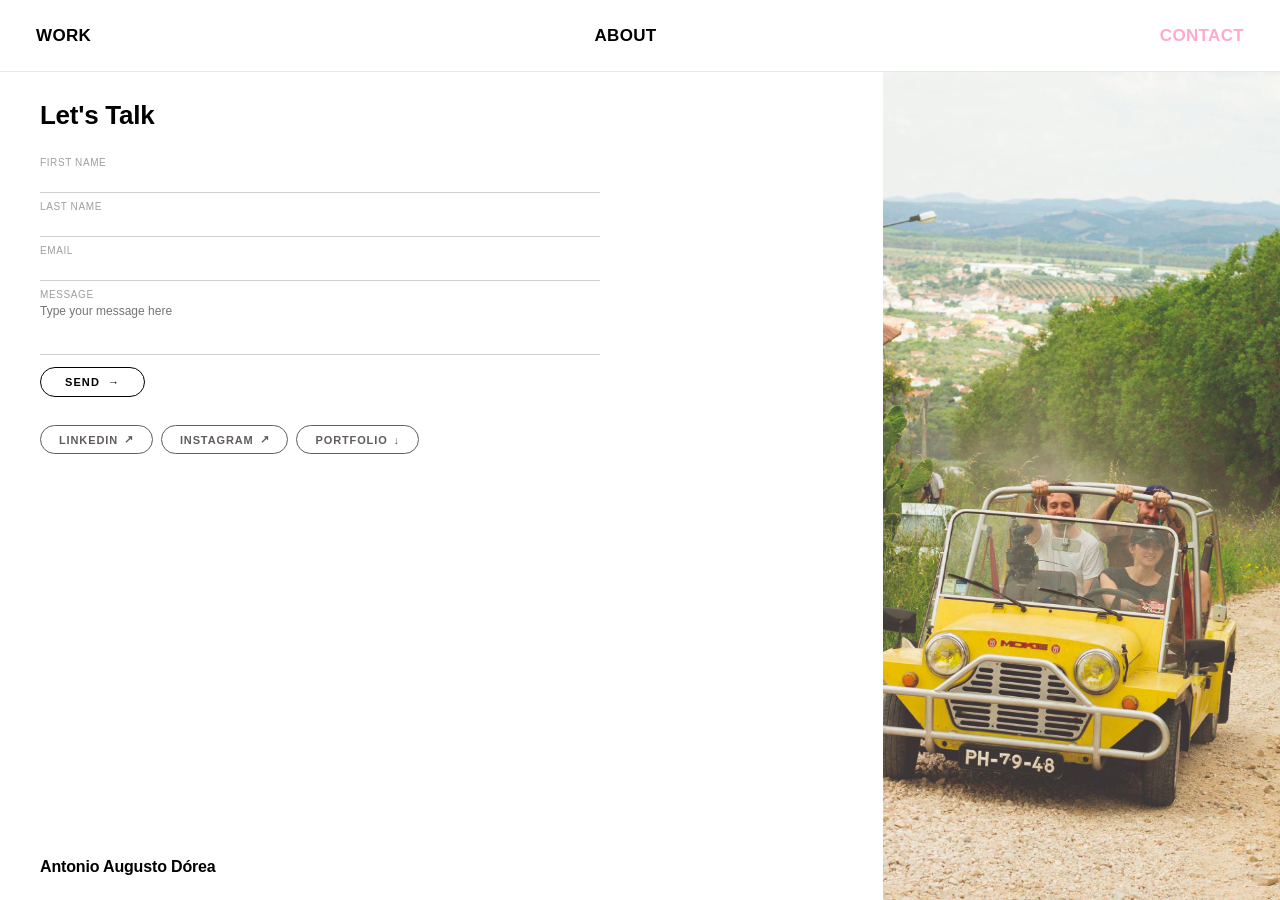
<file: contact.html>
<!DOCTYPE html>
<html lang="en">
<head>
  <meta charset="UTF-8">
  <meta name="viewport" content="width=device-width, initial-scale=1.0">
  <title>Contact - Antonio Augusto Dorea</title>
  <link rel="stylesheet" href="style/global.css">
  <style>
    *{box-sizing:border-box;margin:0;padding:0;}
    html,body{height:100%;background:#fff;}
    body{font-family:'Helvetica Neue',Helvetica,Arial,sans-serif;color:#000;display:flex;flex-direction:column;}

    /* NAV — no fixed, no white bar, condensed */
    .nav{
      position:relative;background:transparent;
      display:flex;justify-content:space-between;align-items:center;
      padding:16px 36px;border-bottom:.5px solid #e8e8e8;
      flex-shrink:0;z-index:10;
    }
    .nav-link{
      font-size:17px;font-weight:700;font-stretch:condensed;
      letter-spacing:.02em;text-transform:uppercase;
      color:#000;text-decoration:none;transition:color .2s;
      font-family:'Helvetica Neue Condensed','Arial Narrow','Helvetica Neue',Helvetica,Arial,sans-serif;
    }
    .nav-link.active,.nav-link:hover{color:#ffaacc;}
    .nav-btn{
      font-size:17px;font-weight:700;font-stretch:condensed;
      letter-spacing:.02em;text-transform:uppercase;
      color:#000;background:none;border:none;cursor:pointer;
      font-family:'Helvetica Neue Condensed','Arial Narrow','Helvetica Neue',Helvetica,Arial,sans-serif;
      transition:color .2s;
    }
    .nav-btn:hover{color:#ffaacc;}

    /* SIDEBAR */
    .sidebar{position:fixed;top:0;left:0;width:34%;height:0;background:#ffaacc;z-index:100;overflow:hidden;transition:height .42s cubic-bezier(.4,0,.2,1);}
    .sidebar.is-open{height:100%;}
    .sidebar-inner{width:100%;height:100vh;display:flex;flex-direction:column;}
    .sidebar-header{flex-shrink:0;padding:16px 36px;height:57px;display:flex;align-items:center;border-bottom:.5px solid rgba(0,0,0,.08);}
    .sidebar-cats{flex:1;display:flex;flex-direction:column;}
    .sidebar-cat{flex:1;display:flex;align-items:center;justify-content:center;font-size:14px;font-weight:700;background:none;border:none;border-bottom:.5px solid rgba(0,0,0,.1);cursor:pointer;color:#000;transition:background .15s,color .15s;font-family:'Helvetica Neue',Helvetica,Arial,sans-serif;}
    .sidebar-cat:last-child{border-bottom:none;}
    .sidebar-cat:hover{background:#000;color:#fff;}
    .sidebar-footer{flex-shrink:0;border-top:.5px solid rgba(0,0,0,.15);padding:14px 36px;display:flex;align-items:center;justify-content:center;}
    .sidebar-all{font-size:14px;font-weight:700;letter-spacing:.1em;text-transform:uppercase;background:none;border:none;cursor:pointer;color:#000;font-family:'Helvetica Neue',Helvetica,Arial,sans-serif;}
    .sidebar-all:hover{color:#fff;}

    /* LAYOUT — fill viewport */
    .contact-wrap{
      flex:1;
      display:grid;
      grid-template-columns:1fr 0.45fr;
      min-height:0;
    }
    .contact-left{
      padding:28px 40px 24px;
      display:flex;flex-direction:column;
      gap:0;
      min-height:0;
    }
    .contact-right{
      background:#d9d9d9;
      overflow:hidden;
    }
    .contact-right img{width:100%;height:100%;object-fit:cover;display:block;}

    /* TITLE */
    .contact-title{
      font-size:26px;font-weight:700;letter-spacing:-.01em;
      margin-bottom:18px;color:#000;
    }

    /* FORM */
    .contact-form{display:flex;flex-direction:column;gap:0;margin-bottom:14px;max-width:560px;}
    .field{display:flex;flex-direction:column;border-bottom:.5px solid #d0d0d0;padding:8px 0;}
    .field-label{font-size:10px;color:#a09e9e;letter-spacing:.06em;text-transform:uppercase;margin-bottom:2px;}
    .field-input{background:none;border:none;font-family:'Helvetica Neue',Helvetica,Arial,sans-serif;font-size:12px;color:#000;outline:none;width:100%;}
    .field-textarea{background:none;border:none;font-family:'Helvetica Neue',Helvetica,Arial,sans-serif;font-size:12px;color:#000;outline:none;width:100%;resize:none;height:44px;line-height:1.5;}

    /* SEND BUTTON */
    .btn-send{
      align-self:flex-start;margin-top:12px;
      padding:8px 24px;
      border:1.5px solid #000;border-radius:999px;
      font-size:11px;font-weight:700;letter-spacing:.1em;
      color:#000;background:none;cursor:pointer;
      transition:background .2s,color .2s;
      font-family:'Helvetica Neue',Helvetica,Arial,sans-serif;
      text-transform:uppercase;
      display:flex;align-items:center;gap:8px;
    }
    .btn-send:hover{background:#000;color:#fff;}

    /* SOCIAL LINKS */
    .social-links{display:flex;gap:8px;margin-top:14px;flex-wrap:wrap;}
    .btn-pill{
      padding:7px 18px;
      border:1px solid #615c5c;border-radius:999px;
      font-size:11px;font-weight:700;letter-spacing:.08em;
      color:#615c5c;background:none;cursor:pointer;
      transition:background .2s,color .2s;
      font-family:'Helvetica Neue',Helvetica,Arial,sans-serif;
      text-transform:uppercase;
      display:flex;align-items:center;gap:6px;
      text-decoration:none;
    }
    .btn-pill:hover{background:#615c5c;color:#fff;}

    /* FOOTER NAME */
    .footer-name{
      margin-top:auto;padding-top:14px;
      font-size:16px;font-weight:700;letter-spacing:-.01em;color:#000;
    }

    @media (max-width: 768px) {
      .nav { padding: 14px 20px; }
      .contact-wrap { grid-template-columns: 1fr; }
      .contact-right { display: none; }
      .contact-left { padding: 24px 20px 32px; }
      .contact-title { font-size: 22px; margin-bottom: 14px; }
      .social-links { gap: 6px; }
      .btn-pill { font-size: 10px; padding: 6px 14px; }
      .btn-send { font-size: 10px; padding: 7px 20px; }
      .footer-name { font-size: 14px; }
    }
  </style>
</head>
<body>

  <nav class="nav">
    <button class="nav-btn" id="navWork">WORK</button>
    <span style="flex:1;text-align:center;"><a href="about.html" class="nav-link">ABOUT</a></span>
    <a href="contact.html" class="nav-link active">CONTACT</a>
  </nav>

  <aside class="sidebar" id="sidebar">
    <div class="sidebar-inner">
      <div class="sidebar-header"></div>
      <div class="sidebar-cats">
        <button class="sidebar-cat" data-cat="graphic-design">Graphic Design</button>
        <button class="sidebar-cat" data-cat="creative-direction">Creative Direction</button>
        <button class="sidebar-cat" data-cat="corporate">Corporate</button>
      </div>
      <div class="sidebar-footer">
        <button class="sidebar-all" data-cat="all">ALL</button>
      </div>
    </div>
  </aside>

  <div class="contact-wrap">
    <div class="contact-left">
      <h1 class="contact-title">Let's Talk</h1>

      <form class="contact-form" id="contactForm" novalidate>
        <div class="field">
          <label class="field-label">First Name</label>
          <input class="field-input" type="text" autocomplete="given-name">
        </div>
        <div class="field">
          <label class="field-label">Last Name</label>
          <input class="field-input" type="text" autocomplete="family-name">
        </div>
        <div class="field">
          <label class="field-label">Email</label>
          <input class="field-input" type="email" autocomplete="email">
        </div>
        <div class="field">
          <label class="field-label">Message</label>
          <textarea class="field-textarea" placeholder="Type your message here"></textarea>
        </div>
        <button class="btn-send" type="submit" id="btnSend">Send <span>&#8594;</span></button>
      </form>

      <div class="social-links">
        <a class="btn-pill" href="https://www.linkedin.com/in/gugadorea" target="_blank" rel="noopener">LinkedIn <span>&#8599;</span></a>
        <a class="btn-pill" href="https://www.instagram.com/gugadorea" target="_blank" rel="noopener">Instagram <span>&#8599;</span></a>
        <a class="btn-pill" href="mailto:gugadorea@gmail.com">Portfolio <span>&#8595;</span></a>
      </div>

      <p class="footer-name">Antonio Augusto D&oacute;rea</p>
    </div>

    <div class="contact-right">
      <img src="assets/images/ABRANTES_carroPrancheta 1.jpg" alt="">
    </div>
  </div>

  <script>
    document.getElementById('contactForm').addEventListener('submit', function(e){
      e.preventDefault();
      var btn = document.getElementById('btnSend');
      btn.textContent = 'Sent ✓';
      btn.style.background = '#000';
      btn.style.color = '#fff';
      btn.disabled = true;
    });

    var navWork = document.getElementById('navWork');
    var sidebar = document.getElementById('sidebar');
    var ow=false, os=false;
    function openSB(){ sidebar.classList.add('is-open'); }
    function closeSB(){ sidebar.classList.remove('is-open'); }
    navWork.addEventListener('mouseenter',function(){ ow=true; openSB(); });
    navWork.addEventListener('mouseleave',function(){ ow=false; setTimeout(function(){ if(!os) closeSB(); },80); });
    sidebar.addEventListener('mouseenter',function(){ os=true; });
    sidebar.addEventListener('mouseleave',function(){ os=false; if(!ow) closeSB(); });
    document.querySelectorAll('[data-cat]').forEach(function(btn){
      btn.addEventListener('click',function(){
        window.location.href = 'work.html?cat=' + btn.dataset.cat;
      });
    });
    navWork.addEventListener('click',function(){ window.location.href='work.html'; });
  </script>
</body>
</html>
</file>
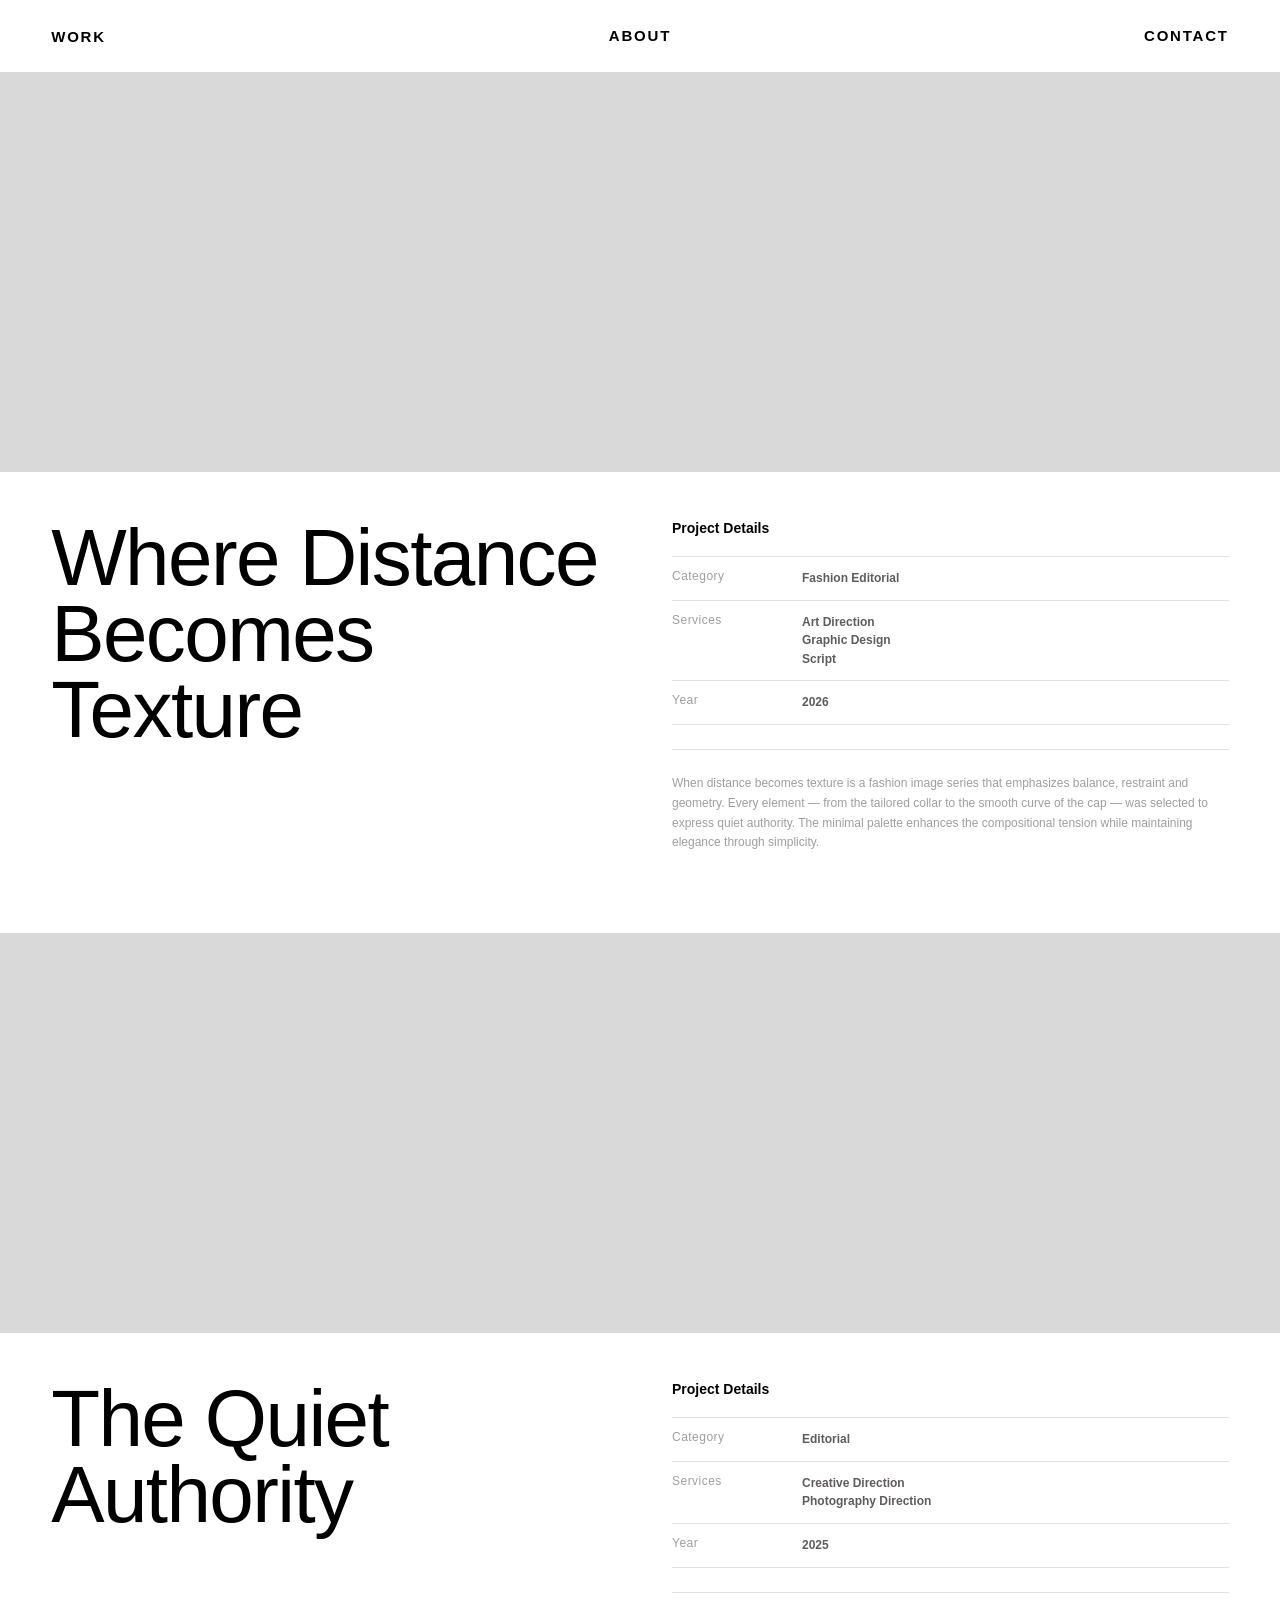
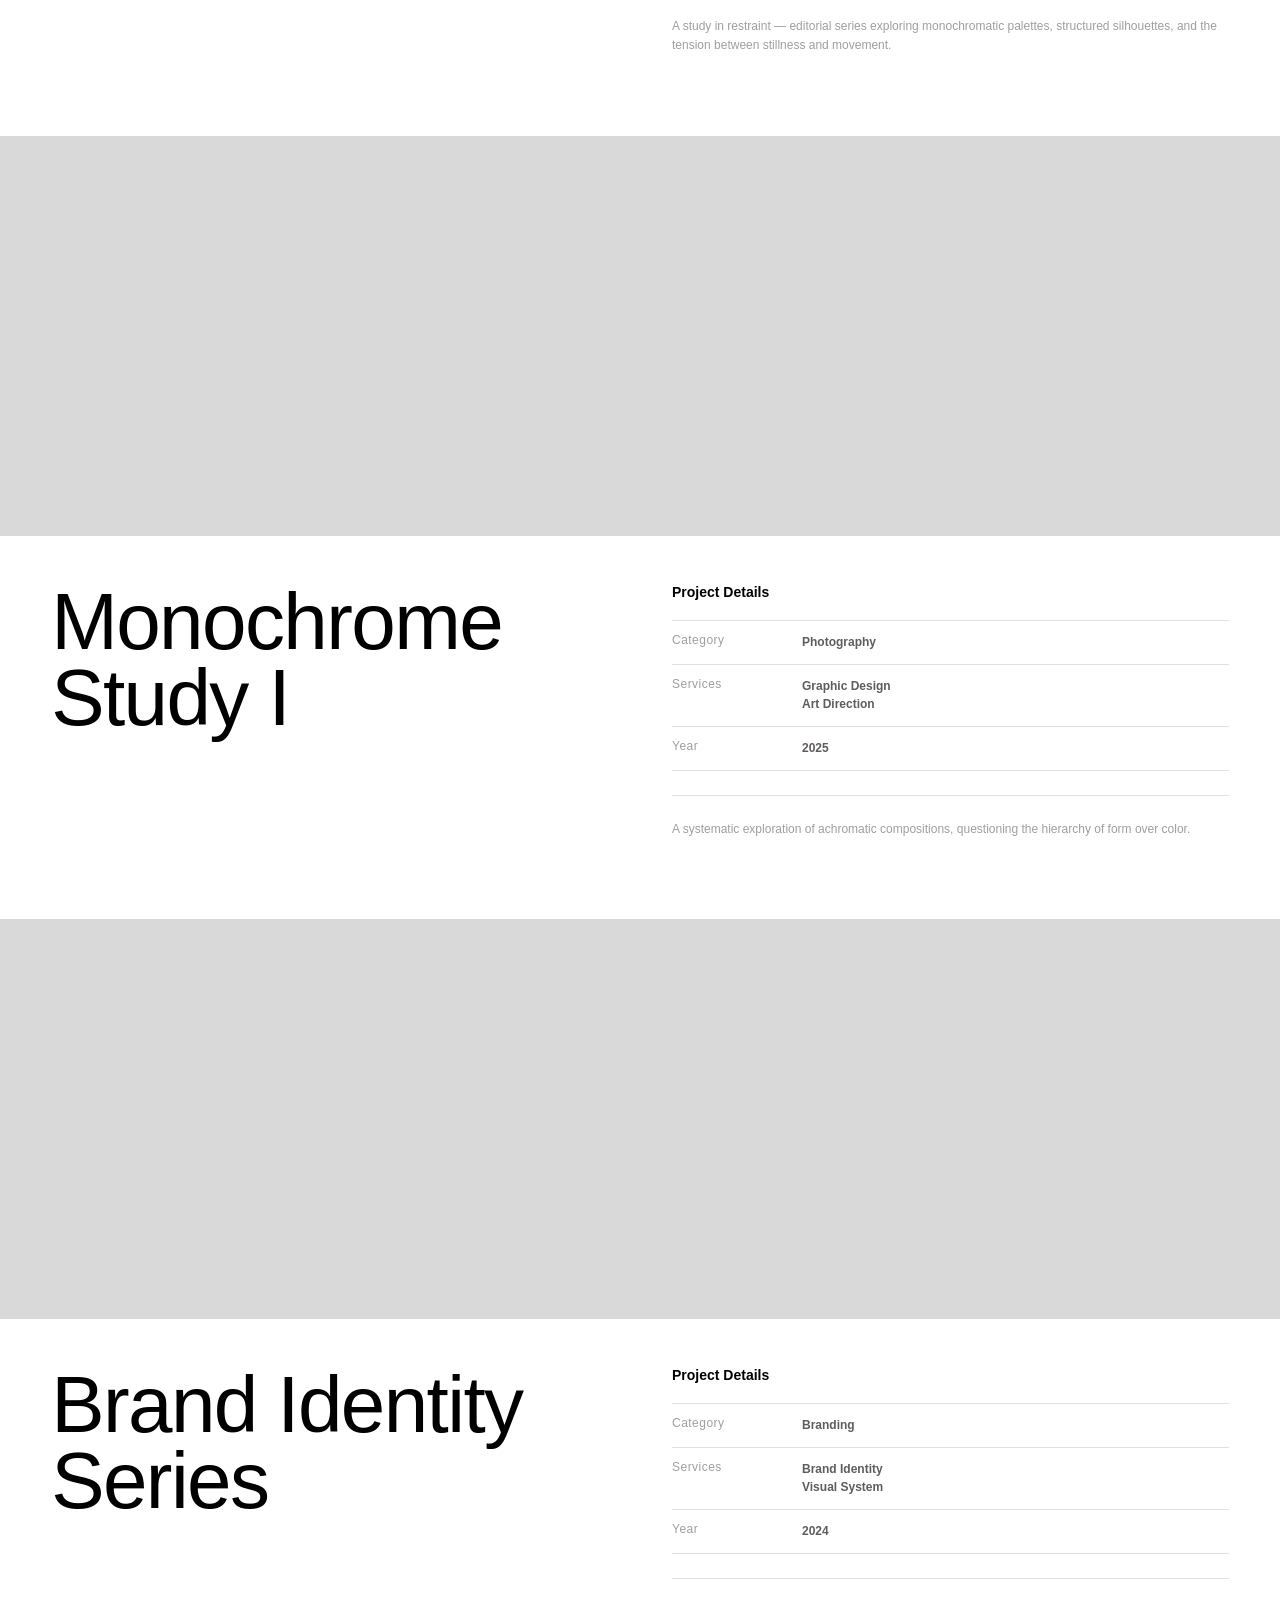
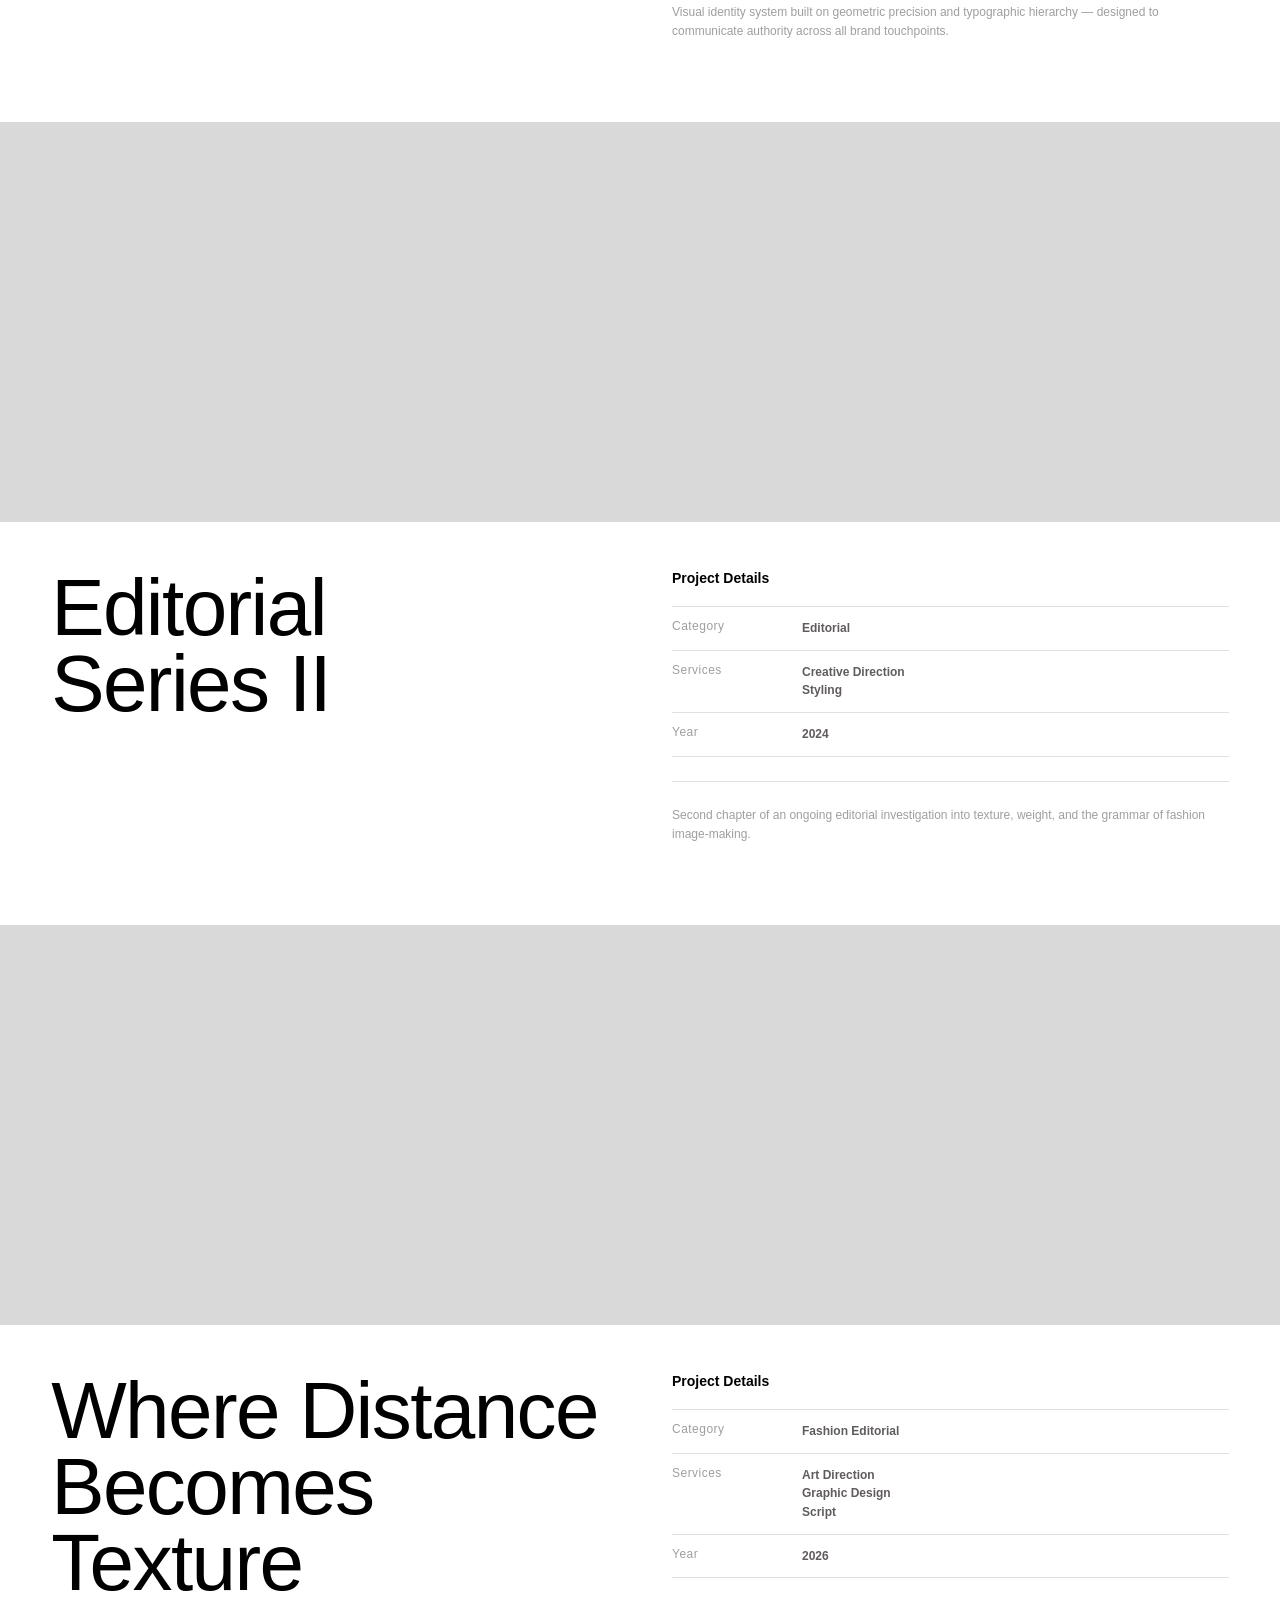
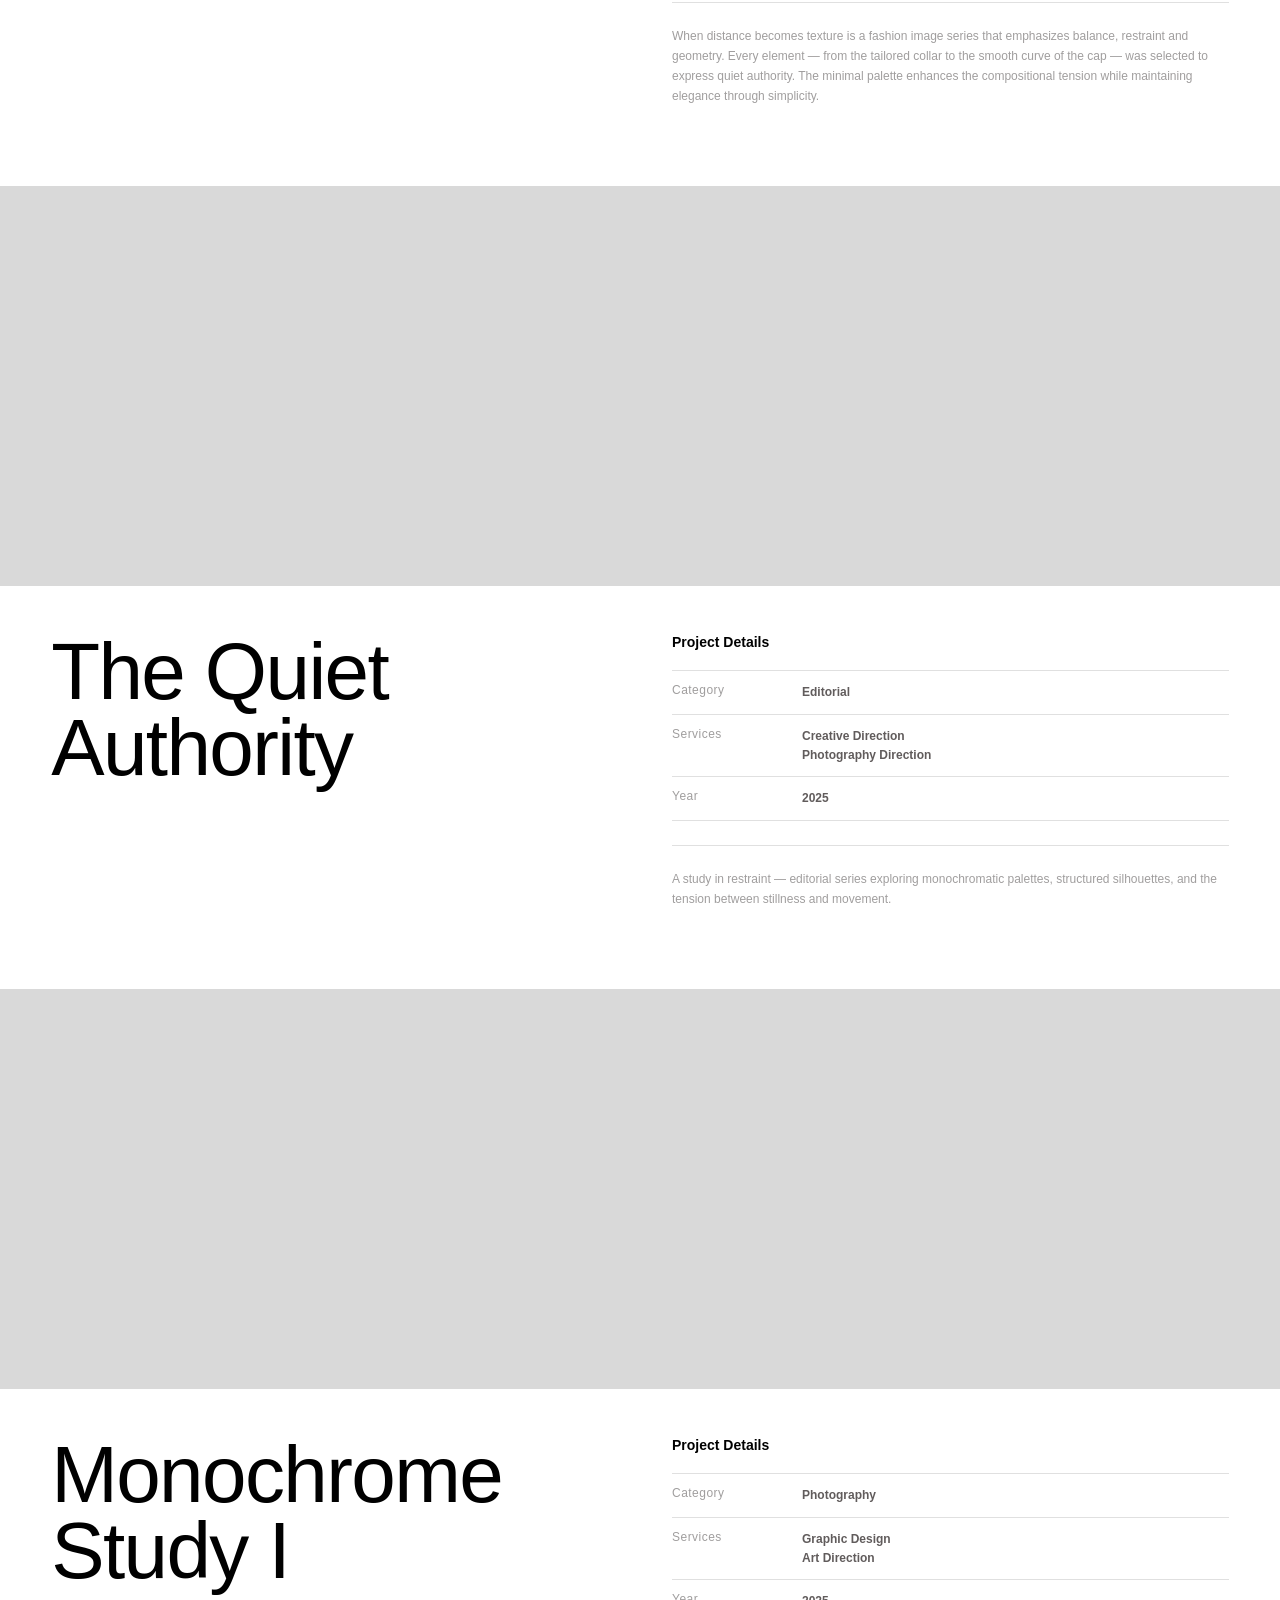
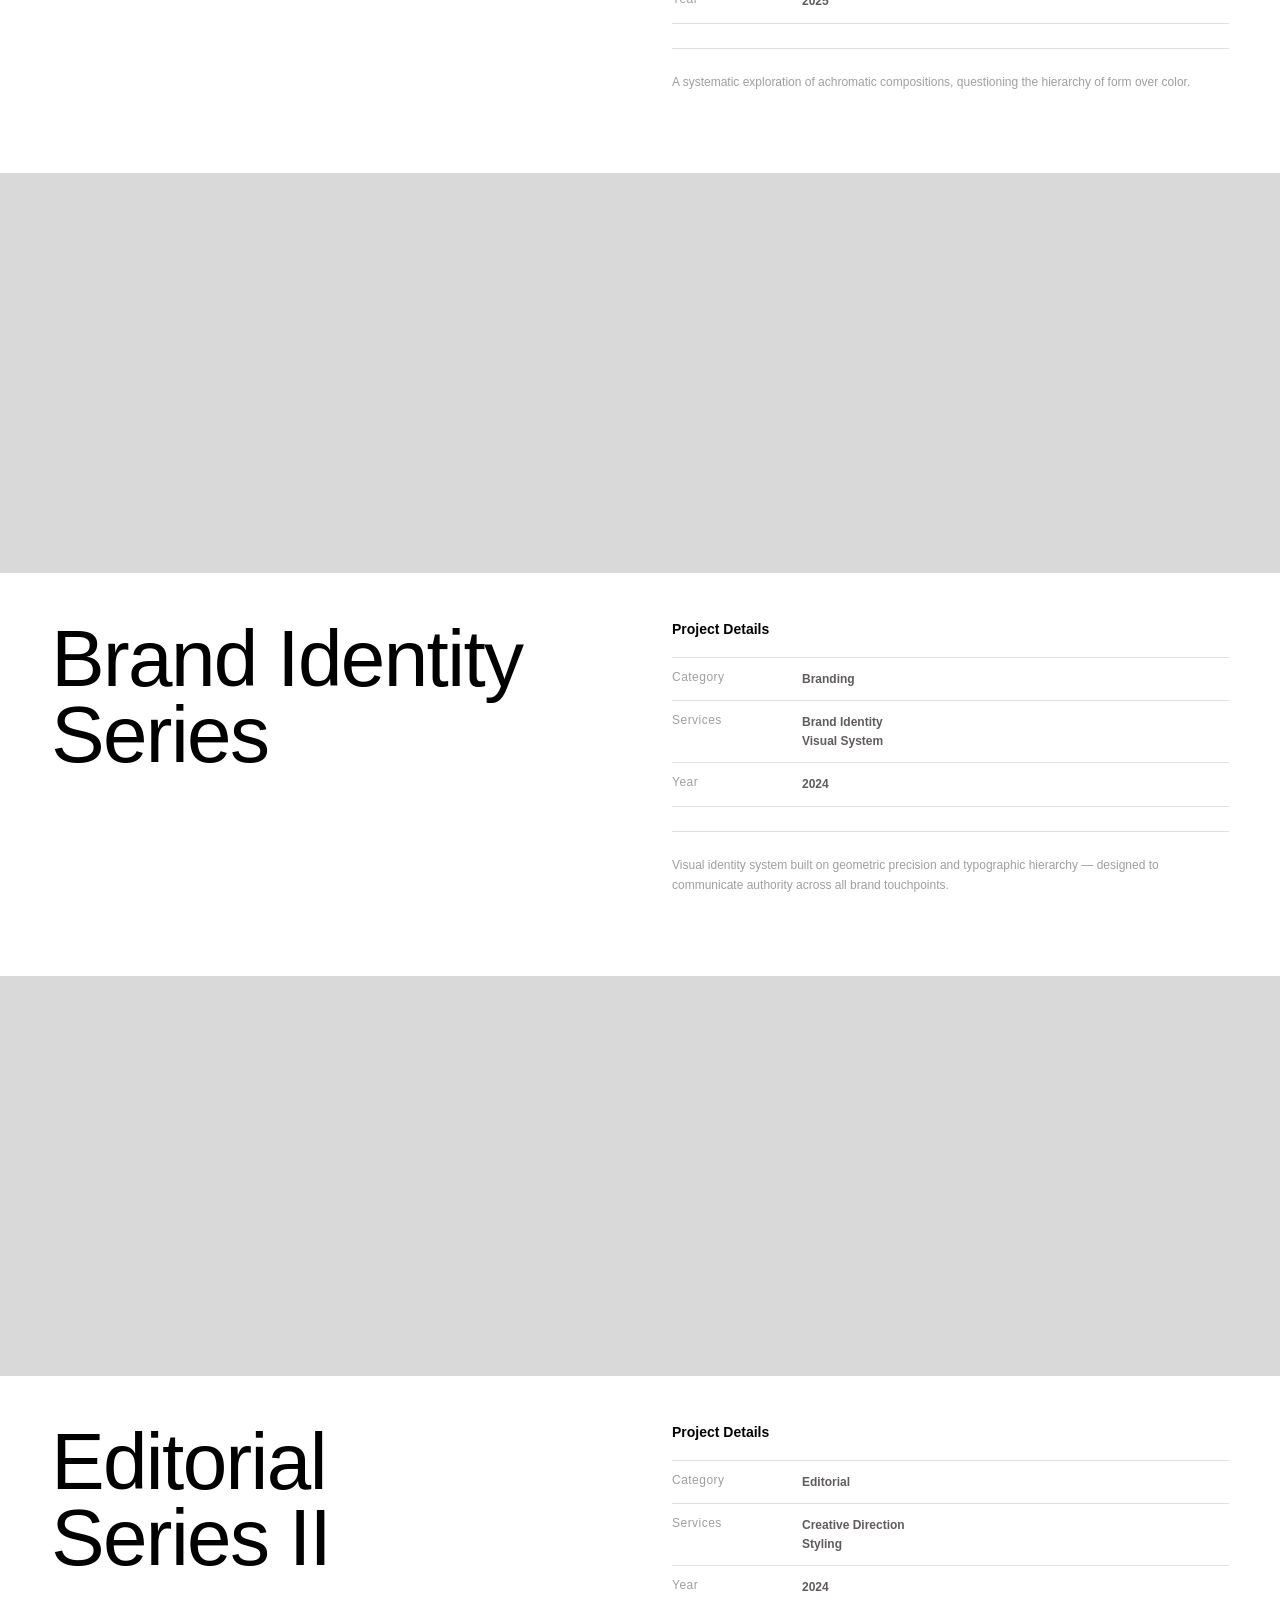
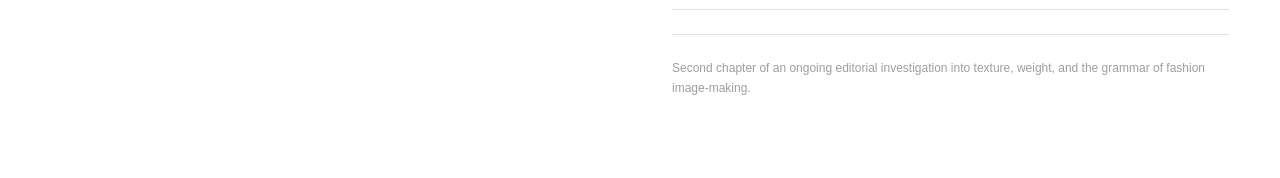
<file: work_backup.html>
<!DOCTYPE html>
<html lang="pt-BR">
<head>
  <meta charset="UTF-8">
  <meta name="viewport" content="width=device-width, initial-scale=1.0">
  <title>Work — Antônio Augusto Dórea</title>
  <link rel="stylesheet" href="style/global.css">
</head>
<body class="page-work">

  <!-- ── NAV ── -->
  <nav class="nav">
    <button class="nav-btn is-active" id="navWork">WORK</button>
    <span class="nav-center">
      <a href="about.html" class="nav-link">ABOUT</a>
    </span>
    <span class="nav-right">
      <a href="contact.html" class="nav-link">CONTACT</a>
    </span>
  </nav>

  <!-- ── SIDEBAR ── -->
  <aside class="sidebar" id="sidebar">
    <div class="sidebar-header"></div>
    <div class="sidebar-cats">
      <button class="sidebar-cat" data-cat="graphic-design">Graphic Design</button>
      <button class="sidebar-cat" data-cat="creative-direction">Creative Direction</button>
      <button class="sidebar-cat" data-cat="corporate">Corporate</button>
    </div>
    <div class="sidebar-footer">
      <button class="sidebar-all is-active" data-cat="all">ALL</button>
    </div>
  </aside>

  <!-- ── INFINITE SCROLL PROJECTS ── -->
  <main class="page-main">
    <div class="projects-container" id="projectsContainer">
      <!-- Projects injected by JS -->
    </div>
  </main>

  <script>
    /* ── Project data ── */
    const projects = [
      {
        id: 1,
        title: 'Where Distance\nBecomes Texture',
        category: 'Fashion Editorial',
        cat: 'graphic-design',
        services: 'Art Direction<br>Graphic Design<br>Script',
        year: '2026',
        desc: 'When distance becomes texture is a fashion image series that emphasizes balance, restraint and geometry. Every element — from the tailored collar to the smooth curve of the cap — was selected to express quiet authority. The minimal palette enhances the compositional tension while maintaining elegance through simplicity.'
      },
      {
        id: 2,
        title: 'The Quiet\nAuthority',
        category: 'Editorial',
        cat: 'creative-direction',
        services: 'Creative Direction<br>Photography Direction',
        year: '2025',
        desc: 'A study in restraint — editorial series exploring monochromatic palettes, structured silhouettes, and the tension between stillness and movement.'
      },
      {
        id: 3,
        title: 'Monochrome\nStudy I',
        category: 'Photography',
        cat: 'graphic-design',
        services: 'Graphic Design<br>Art Direction',
        year: '2025',
        desc: 'A systematic exploration of achromatic compositions, questioning the hierarchy of form over color.'
      },
      {
        id: 4,
        title: 'Brand Identity\nSeries',
        category: 'Branding',
        cat: 'corporate',
        services: 'Brand Identity<br>Visual System',
        year: '2024',
        desc: 'Visual identity system built on geometric precision and typographic hierarchy — designed to communicate authority across all brand touchpoints.'
      },
      {
        id: 5,
        title: 'Editorial\nSeries II',
        category: 'Editorial',
        cat: 'creative-direction',
        services: 'Creative Direction<br>Styling',
        year: '2024',
        desc: 'Second chapter of an ongoing editorial investigation into texture, weight, and the grammar of fashion image-making.'
      }
    ];

    /* ── Build a single project DOM element ── */
    function createProjectEl(p) {
      const item = document.createElement('div');
      item.className = 'project-item';
      item.dataset.cat = p.cat;
      item.innerHTML = `
        <div class="project-placeholder"></div>
        <div class="project-scroll-body">
          <h2 class="project-title">${p.title.replace('\n', '<br>')}</h2>
          <div>
            <h3 class="project-details-heading">Project Details</h3>
            <div class="detail-row">
              <span class="detail-label">Category</span>
              <span class="detail-value">${p.category}</span>
            </div>
            <div class="detail-row">
              <span class="detail-label">Services</span>
              <span class="detail-value">${p.services}</span>
            </div>
            <div class="detail-row">
              <span class="detail-label">Year</span>
              <span class="detail-value">${p.year}</span>
            </div>
            <p class="project-desc">${p.desc}</p>
          </div>
        </div>
      `;
      return item;
    }

    /* ── Render + infinite scroll setup ── */
    let scrollHandler = null;

    function renderProjects(list) {
      const container = document.getElementById('projectsContainer');
      container.innerHTML = '';

      if (list.length === 0) return;

      // Render originals
      list.forEach(p => container.appendChild(createProjectEl(p)));

      // Allow layout to settle, then clone
      requestAnimationFrame(() => {
        const origHeight = container.offsetHeight;

        // Clone all originals and append
        const originals = Array.from(container.children);
        originals.forEach(el => container.appendChild(el.cloneNode(true)));

        // Remove previous scroll handler
        if (scrollHandler) window.removeEventListener('scroll', scrollHandler);

        // Infinite scroll: when scrolled past originals, reset seamlessly
        scrollHandler = () => {
          const navH = 72;
          const scrolled = window.scrollY;
          if (scrolled >= origHeight) {
            window.scrollTo({ top: scrolled - origHeight, behavior: 'instant' });
          }
        };
        window.addEventListener('scroll', scrollHandler, { passive: true });
      });
    }

    /* ── Sidebar hover ── */
    const navWork = document.getElementById('navWork');
    const sidebar = document.getElementById('sidebar');
    let overWork = false, overSidebar = false;

    function openSidebar() {
      sidebar.classList.add('is-open');
      document.body.classList.add('sidebar-open');
    }
    function closeSidebar() {
      sidebar.classList.remove('is-open');
      document.body.classList.remove('sidebar-open');
    }

    navWork.addEventListener('mouseenter', () => {
      overWork = true;
      openSidebar();
    });
    navWork.addEventListener('mouseleave', () => {
      overWork = false;
      setTimeout(() => { if (!overSidebar) closeSidebar(); }, 80);
    });
    sidebar.addEventListener('mouseenter', () => { overSidebar = true; });
    sidebar.addEventListener('mouseleave', () => {
      overSidebar = false;
      if (!overWork) closeSidebar();
    });

    /* ── Category filter ── */
    let activeFilter = 'all';

    document.querySelectorAll('[data-cat]').forEach(btn => {
      btn.addEventListener('click', () => {
        document.querySelectorAll('[data-cat]').forEach(b => b.classList.remove('is-active'));
        btn.classList.add('is-active');
        activeFilter = btn.dataset.cat;
        const filtered = activeFilter === 'all'
          ? projects
          : projects.filter(p => p.cat === activeFilter);
        window.scrollTo({ top: 0, behavior: 'instant' });
        renderProjects(filtered);
        closeSidebar();
      });
    });

    /* ── Read URL param for initial filter ── */
    const urlParams = new URLSearchParams(window.location.search);
    const catParam = urlParams.get('cat');
    if (catParam && catParam !== 'all') {
      activeFilter = catParam;
      const btn = document.querySelector(`[data-cat="${catParam}"]`);
      if (btn) {
        document.querySelectorAll('[data-cat]').forEach(b => b.classList.remove('is-active'));
        btn.classList.add('is-active');
      }
      renderProjects(projects.filter(p => p.cat === catParam));
    } else {
      renderProjects(projects);
    }
  </script>

</body>
</html>
</file>
<file: style/global.css>
/* ================================================================
   DESIGN SYSTEM — Antônio Augusto Dórea · Portfolio
   ================================================================ */

:root {
  /* ── Colors ─────────────────────────────────────────────────── */
  --c-primary:     #000000;
  --c-canvas:      #ffffff;
  --c-accent:      #ffaacc;
  --c-label:       #a09e9e;
  --c-body:        #615c5c;
  --c-placeholder: #d9d9d9;
  --c-grid-card:   #cecece;

  /* ── Typography ─────────────────────────────────────────────── */
  --font:          'Helvetica Neue', Helvetica, Arial, sans-serif;

  /* Nav */
  --nav-fs:        15px;
  --nav-fw:        700;
  --nav-ls:        0.12em;

  /* Project hero title */
  --title-fs:      80px;
  --title-fw:      400;
  --title-ls:      -0.02em;
  --title-lh:      0.95;

  /* Project Details heading */
  --detail-heading-fs: 14px;
  --detail-heading-fw: 700;

  /* Labels (Category/Services/Year) */
  --label-fs:      12px;
  --label-color:   #a09e9e;
  --label-ls:      0.04em;

  /* Label values */
  --value-fs:      12px;
  --value-fw:      700;
  --value-color:   #615c5c;

  /* Body / descrição */
  --desc-fs:       12px;
  --desc-color:    #a09e9e;
  --desc-lh:       1.65;

  /* Sidebar */
  --cat-fs:        14px;
  --cat-fw:        700;

  /* ── Layout ─────────────────────────────────────────────────── */
  --nav-h:         72px;
  --sidebar-w:     34vw;
  --pad:           clamp(32px, 4vw, 64px);

  /* ── Motion ─────────────────────────────────────────────────── */
  --ease:          cubic-bezier(0.76, 0, 0.24, 1);
  --dur:           0.65s;
  --dur-fast:      0.25s;
}

/* ================================================================
   RESET
   ================================================================ */
*, *::before, *::after { box-sizing: border-box; margin: 0; padding: 0; }
html, body { height: 100%; }
body {
  font-family: var(--font);
  background: var(--c-canvas);
  color: var(--c-primary);
  -webkit-font-smoothing: antialiased;
  -moz-osx-font-smoothing: grayscale;
  overflow-x: hidden;
}
a    { color: inherit; text-decoration: none; }
img  { display: block; max-width: 100%; }
button { cursor: pointer; background: none; border: none; font: inherit; color: inherit; }

/* ================================================================
   NAV
   ================================================================ */
.nav {
  position: fixed;
  top: 0; left: 0; right: 0;
  height: var(--nav-h);
  display: flex;
  align-items: center;
  padding: 0 var(--pad);
  z-index: 400;
  background: var(--c-canvas);
  transition: background 0.35s ease;
}

/* When sidebar opens: left portion matches sidebar pink */
body.sidebar-open .nav {
  background: linear-gradient(
    to right,
    var(--c-accent) var(--sidebar-w),
    var(--c-canvas) var(--sidebar-w)
  );
}

.nav-center {
  position: absolute;
  left: 50%;
  transform: translateX(-50%);
}
.nav-right { margin-left: auto; }

/* Base nav link */
.nav-link,
.nav-btn {
  font-size: var(--nav-fs);
  font-weight: var(--nav-fw);
  letter-spacing: var(--nav-ls);
  text-transform: uppercase;
  color: var(--c-primary);
  transition: color 0.2s ease, opacity 0.35s ease;
  cursor: pointer;
  background: none;
  border: none;
  font-family: var(--font);
  padding: 0;
}
.nav-link:hover,
.nav-btn:hover   { color: var(--c-accent); }
.nav-link.is-active { color: var(--c-accent); }

/* WORK button — becomes white when sidebar is open */
#navWork {
  color: var(--c-primary);
  transition: color 0.35s ease;
  position: relative;
  z-index: 401;
}
body.sidebar-open #navWork { color: white; }

/* ================================================================
   SIDEBAR (global — all pages)
   ================================================================ */
.sidebar {
  position: fixed;
  top: 0; left: 0;
  width: var(--sidebar-w);
  height: 100vh;
  background: var(--c-accent);
  z-index: 300;
  display: flex;
  flex-direction: column;
  transform: translateY(-100%);
  transition: transform var(--dur) var(--ease);
  overflow: hidden;
}
.sidebar.is-open { transform: translateY(0); }

/* Reserve space for the nav bar inside sidebar */
.sidebar-header {
  height: var(--nav-h);
  flex-shrink: 0;
}

/* Categories */
.sidebar-cats {
  flex: 1;
  display: flex;
  flex-direction: column;
}

.sidebar-cat {
  flex: 1;
  display: flex;
  align-items: center;
  justify-content: center;
  font-size: var(--cat-fs);
  font-weight: var(--cat-fw);
  /* NO text-transform uppercase for categories */
  color: var(--c-primary);
  background: var(--c-accent);
  border-top: 1px solid rgba(209, 136, 158, 0.35);
  cursor: pointer;
  transition: background 0.22s ease, color 0.22s ease;
}
.sidebar-cat:hover,
.sidebar-cat.is-active {
  background: var(--c-primary);
  color: white;
}

/* ALL button */
.sidebar-footer {
  height: var(--nav-h);
  display: flex;
  align-items: center;
  justify-content: center;
  flex-shrink: 0;
  border-top: 1px solid rgba(209, 136, 158, 0.35);
}
.sidebar-all {
  font-size: var(--cat-fs);
  font-weight: var(--cat-fw);
  letter-spacing: var(--nav-ls);
  text-transform: uppercase;
  color: white;
  opacity: 0.85;
  transition: opacity 0.2s;
}
.sidebar-all:hover { opacity: 1; }
.sidebar-all.is-active { opacity: 1; text-decoration: underline; }

/* ================================================================
   PAGE BASE
   ================================================================ */
.page-main {
  padding-top: var(--nav-h);
}

/* ================================================================
   HOMEPAGE
   ================================================================ */
.home-hero {
  display: flex;
  flex-direction: column;
  justify-content: center;
  min-height: calc(100vh - var(--nav-h));
  padding: 0 var(--pad);
  position: relative;
}

.home-name-wrap {
  position: relative;
  display: inline-block;
}

.home-name,
.home-name-alt {
  font-size: clamp(56px, 8vw, 112px);
  font-weight: 400;
  letter-spacing: -0.03em;
  line-height: 0.93;
  display: block;
}

.home-name-alt {
  position: absolute;
  top: 0; left: 0;
  opacity: 0;
  transition: opacity 0.8s ease;
  white-space: nowrap;
}
.home-name { transition: opacity 0.8s ease; }
.home-name.is-hidden { opacity: 0; }
.home-name-alt.is-visible { opacity: 1; }

.home-role {
  margin-top: 36px;
  font-size: 12px;
  font-weight: 700;
  letter-spacing: 0.14em;
  text-transform: uppercase;
  color: var(--c-label);
}

.home-footer {
  position: absolute;
  bottom: var(--pad);
  right: var(--pad);
  font-size: 11px;
  font-weight: 700;
  letter-spacing: 0.12em;
  text-transform: uppercase;
  color: var(--c-label);
}

/* ================================================================
   WORK PAGE — INFINITE SCROLL
   ================================================================ */
.projects-container {
  width: 100%;
}

.project-item {
  width: 100%;
}

.project-placeholder {
  width: 100%;
  height: 400px;
  background: var(--c-placeholder);
}

.project-scroll-body {
  display: grid;
  grid-template-columns: 1fr 1fr;
  padding: 48px var(--pad) 80px;
  gap: 64px;
  align-items: start;
}

.project-title {
  font-size: var(--title-fs);
  font-weight: var(--title-fw);
  letter-spacing: var(--title-ls);
  line-height: var(--title-lh);
  color: var(--c-primary);
}

.project-details-heading {
  font-size: var(--detail-heading-fs);
  font-weight: var(--detail-heading-fw);
  margin-bottom: 20px;
}

.detail-row {
  display: grid;
  grid-template-columns: 130px 1fr;
  border-top: 1px solid #e0e0e0;
  padding: 12px 0;
}
.detail-row:last-of-type { border-bottom: 1px solid #e0e0e0; }

.detail-label {
  font-size: var(--label-fs);
  color: var(--label-color);
  letter-spacing: var(--label-ls);
  font-weight: 400;
}
.detail-value {
  font-size: var(--value-fs);
  font-weight: var(--value-fw);
  color: var(--value-color);
  line-height: 1.55;
}

.project-desc {
  font-size: var(--desc-fs);
  color: var(--desc-color);
  line-height: var(--desc-lh);
  margin-top: 24px;
  padding-top: 24px;
  border-top: 1px solid #e0e0e0;
  grid-column: 1 / -1;
}

/* ================================================================
   ABOUT PAGE
   ================================================================ */
.about-page {
  padding: 64px var(--pad) 0;
  min-height: calc(100vh - var(--nav-h));
  position: relative;
}

.about-top {
  display: grid;
  grid-template-columns: 1fr auto;
  gap: var(--pad);
  align-items: start;
}

.about-left {
  max-width: 680px;
}

.about-title {
  font-size: clamp(22px, 2.2vw, 32px);
  font-weight: 700;
  letter-spacing: -0.01em;
  line-height: 1.1;
  margin-bottom: 40px;
  color: var(--c-primary);
}

.about-details {
  margin-bottom: 32px;
}

.about-desc-text {
  font-size: var(--desc-fs);
  color: var(--desc-color);
  line-height: var(--desc-lh);
  max-width: 640px;
  margin-top: 24px;
}

/* Photo (right column, passport-style) — 35% smaller */
.about-photo-wrap {
  width: clamp(104px, 9.1vw, 143px);
  flex-shrink: 0;
}

.about-photo-img {
  width: 100%;
  aspect-ratio: 3 / 4;
  object-fit: cover;
  object-position: top;
  box-shadow: -1px 5px 10px 4px rgba(0,0,0,0.16);
  display: block;
}

.about-photo-placeholder {
  width: 100%;
  aspect-ratio: 3 / 4;
  background: var(--c-placeholder);
  box-shadow: -1px 5px 10px 4px rgba(0,0,0,0.16);
}

/* Appearances section */
.about-appearances {
  padding: 64px 0 80px;
}

.about-appearances-heading {
  font-size: clamp(22px, 2.2vw, 32px);
  font-weight: 700;
  letter-spacing: -0.01em;
  margin-bottom: 32px;
  padding: 0 var(--pad);
}

/* Infinite horizontal ticker */
.appearances-ticker {
  overflow: hidden;
  width: 100%;
}

.appearances-track {
  display: flex;
  gap: 16px;
  width: max-content;
  will-change: transform;
}

.appearances-thumb {
  width: clamp(160px, 18vw, 260px);
  aspect-ratio: 1 / 1;
  background: var(--c-placeholder);
  flex-shrink: 0;
}

/* ================================================================
   CONTACT PAGE
   ================================================================ */
.contact-page-layout {
  display: grid;
  grid-template-columns: 1fr 0.45fr;
  min-height: calc(100vh - var(--nav-h));
}

.contact-page-left {
  padding: 64px var(--pad) 80px;
  display: flex;
  flex-direction: column;
}

.contact-page-right {
  background: var(--c-placeholder);
  align-self: stretch;
}

.contact-page-title {
  font-size: clamp(28px, 3vw, 42px);
  font-weight: 700;
  letter-spacing: -0.01em;
  line-height: 1.05;
  margin-bottom: 48px;
}

/* Underline form fields */
.contact-new-form {
  display: flex;
  flex-direction: column;
  gap: 0;
  margin-bottom: 40px;
  max-width: 640px;
}

.contact-field {
  display: flex;
  flex-direction: column;
  border-bottom: 1px solid #d0d0d0;
  padding: 14px 0;
}

.contact-field-label {
  font-size: var(--label-fs);
  color: var(--label-color);
  letter-spacing: var(--label-ls);
  font-weight: 400;
  margin-bottom: 4px;
}

.contact-field-input,
.contact-field-textarea {
  background: none;
  border: none;
  font-family: var(--font);
  font-size: 14px;
  font-weight: 400;
  color: var(--c-primary);
  outline: none;
  width: 100%;
}

.contact-field-textarea {
  resize: none;
  height: 60px;
  line-height: 1.65;
}

/* Pill buttons */
.btn-send {
  align-self: flex-start;
  margin-top: 28px;
  padding: 12px 32px;
  border: 2px solid var(--c-primary);
  border-radius: 999px;
  font-size: var(--nav-fs);
  font-weight: var(--nav-fw);
  letter-spacing: var(--nav-ls);
  color: var(--c-primary);
  background: none;
  cursor: pointer;
  transition: background 0.22s, color 0.22s;
  font-family: var(--font);
  text-transform: uppercase;
  display: flex;
  align-items: center;
  gap: 10px;
}
.btn-send:hover {
  background: var(--c-primary);
  color: white;
}

.contact-social-links {
  display: flex;
  flex-direction: column;
  gap: 12px;
  margin-top: 32px;
  align-items: flex-start;
}

.btn-pill-link {
  padding: 12px 28px;
  border: 1.5px solid var(--c-body);
  border-radius: 999px;
  font-size: var(--nav-fs);
  font-weight: var(--nav-fw);
  letter-spacing: var(--nav-ls);
  color: var(--c-body);
  background: none;
  cursor: pointer;
  transition: background 0.22s, color 0.22s, border-color 0.22s;
  text-transform: uppercase;
  display: flex;
  align-items: center;
  gap: 10px;
}
.btn-pill-link:hover {
  background: var(--c-body);
  color: white;
}

.contact-footer-name {
  margin-top: auto;
  padding-top: 64px;
  font-size: clamp(18px, 2vw, 28px);
  font-weight: 700;
  letter-spacing: -0.01em;
  color: var(--c-primary);
}
</file>
